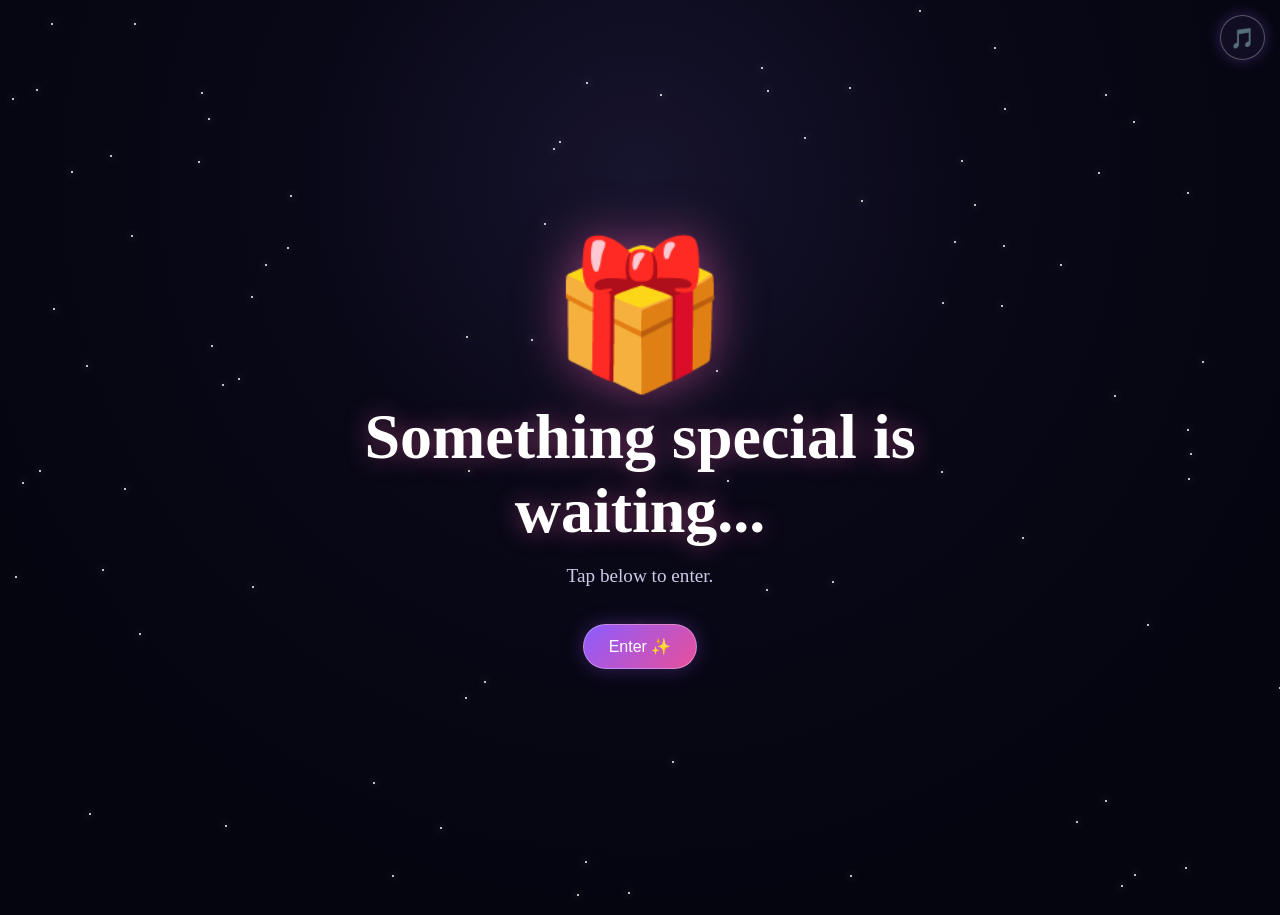
<file: index.html>
<!DOCTYPE html>
<html lang="en">
<head>
<meta charset="UTF-8">
<meta name="viewport" content="width=device-width,initial-scale=1.0">
<meta name="theme-color" content="#050510">
<title>Happy Birthday Madzia ❤️</title>

<link rel="stylesheet" href="style.css">
<link rel="stylesheet" href="cake/cake.css">
</head>

<body>

<!-- MUSIC -->
<audio id="bgMusic" loop preload="auto">
  <source src="Seppy_-_Enter_One_(mp3.pm).mp3" type="audio/mpeg">
</audio>

<button id="musicToggle" onclick="toggleMusic()">🎵</button>

<!-- NIGHT SKY -->
<div id="sky">
  <div id="stars"></div>
  <div id="shootingStars"></div>
  <div id="sparkles"></div>
  <div id="heartTrail"></div>
</div>

<!-- OPENING -->
<section id="opening" class="screen active">
  <div class="opening-box">
    <div class="gift">🎁</div>
    <h1>Something special is waiting...</h1>
    <p>Tap below to enter.</p>
    <button class="primary-button" onclick="enterBirthday()">Enter ✨</button>
  </div>
</section>

<!-- MEMORIES -->
<section id="memories" class="screen">
  <div class="content">
    <span class="small-title">A little memory...</span>
    <h2>Some moments become memories without us even noticing. 🌙</h2>
    <p>
      And sometimes, those little moments become more special
      than we expected.
    </p>

    <button class="primary-button" onclick="showScreen('moonScreen')">
      Continue ✨
    </button>
  </div>
</section>

<!-- MOON -->
<section id="moonScreen" class="screen">
  <div class="moon-area">
    <div id="moonObject" onclick="reactToMoon()">🌕</div>
    <h2>24 / 7 🌙</h2>
    <p>Some people somehow stay in your thoughts all the time.</p>
    <p id="moonMessage"></p>

    <button class="primary-button" onclick="showScreen('confession')">
      Continue
    </button>
  </div>
</section>

<!-- CONFESSION -->
<section id="confession" class="screen">
  <div class="content">
    <h2>A little question... 💌</h2>
    <p>There is something I've wanted to say.</p>

    <div class="envelope" id="confessionEnvelope" onclick="openEnvelope()">
      💌
      <span>Tap to open</span>
    </div>

    <div id="letterReveal" class="hidden">
      <p>
        You became one of those little parts of life
        that are genuinely worth remembering. ❤️
      </p>

      <h3>Will you keep this little memory?</h3>

      <div class="choice-buttons">
        <button onclick="yesAnswer()">YES ❤️</button>
        <button onclick="noAnswer()">NO</button>
      </div>

      <p id="answerMessage"></p>
    </div>

    <button id="confessionContinue"
            class="primary-button hidden"
            onclick="showScreen('wishes')">
      Continue ✨
    </button>
  </div>
</section>

<!-- WISHES -->
<section id="wishes" class="screen">
  <div class="content">
    <h2>Six little wishes ⭐</h2>
    <p>Tap each star.</p>

    <div id="wishStars">
      <button class="wish-star" onclick="showWish(0)">⭐</button>
      <button class="wish-star" onclick="showWish(1)">⭐</button>
      <button class="wish-star" onclick="showWish(2)">⭐</button>
      <button class="wish-star" onclick="showWish(3)">⭐</button>
      <button class="wish-star" onclick="showWish(4)">⭐</button>
      <button class="wish-star" onclick="showWish(5)">⭐</button>
    </div>

    <div id="wishCounter">0 / 6</div>
    <div id="wishDisplay"></div>

    <div id="secretStar" class="hidden" onclick="unlockSecretStar()">
      🌠
    </div>

    <p id="secretStarMessage"></p>

    <button id="wishesContinue"
            class="primary-button hidden"
            onclick="showScreen('cake')">
      Continue 🎂
    </button>
  </div>
</section>

<!-- CAKE -->
<section id="cake" class="screen">
  <div id="cakeMount"></div>
</section>

<!-- CELEBRATION -->
<section id="celebration" class="screen">
  <div id="celebrationEffects">
    <div id="confettiContainer"></div>
    <div id="balloonContainer"></div>
  </div>

  <div class="content celebration-content">
    <h1>🎉 Congratulations! 🎉</h1>
    <h2>Happy Birthday, MADZIA! ❤️</h2>
    <p>
      May your day be filled with happiness,
      beautiful memories and countless reasons to smile. ✨
    </p>

    <button class="primary-button" onclick="showScreen('secret')">
      One last question 🔐
    </button>
  </div>
</section>

<!-- SECRET -->
<section id="secret" class="screen">
  <div class="content">
    <h2>🔐 Secret Question</h2>

    <p>
      What colour was the shirt I was wearing
      in the first photo you saw of me?
    </p>

    <input
      id="secretAnswer"
      type="text"
      placeholder="Enter your answer"
      autocomplete="off"
    >

    <button class="primary-button" onclick="checkSecretAnswer()">
      Unlock 🔓
    </button>

    <div id="verification"></div>
    <div id="secretMessage"></div>

    <button id="finalContinue"
            class="primary-button hidden"
            onclick="showScreen('final')">
      Continue 🌙
    </button>
  </div>
</section>

<!-- FINAL -->
<section id="final" class="screen">
  <div class="content final-content">
    <div class="final-stars">✨ ⭐ ✨</div>

    <h1>Happy Birthday, Madzia ❤️</h1>

    <p>
      Some moments are small...
      but somehow they stay with us forever.
    </p>

    <p>
      I hope this little memory stays with you too. 🌙✨
    </p>

    <div class="final-stars">🌙 ✨ ❤️ ✨ 🌙</div>
  </div>
</section>

<!-- EFFECT CONTAINERS -->
<div id="floatingHearts"></div>
<div id="floatingSparkles"></div>

<script src="script.js"></script>
</body>
</html>
</file>
<file: style.css>
*{
  box-sizing:border-box;
  margin:0;
  padding:0;
}

:root{
  --bg:#050510;
  --text:#fff;
  --soft:#cfc9e8;
  --pink:#ff6fae;
  --purple:#9d7cff;
  --glow:rgba(255,105,180,.45);
}

html,body{
  width:100%;
  min-height:100%;
  overflow-x:hidden;
  background:var(--bg);
  color:var(--text);
  font-family:Georgia,"Times New Roman",serif;
}

body{
  min-height:100vh;
  position:relative;
  background:
    radial-gradient(circle at 50% 20%,#17142e 0,#090817 35%,#050510 75%);
}

/* SKY */

#sky{
  position:fixed;
  inset:0;
  overflow:hidden;
  pointer-events:none;
  z-index:0;
}

#stars,
#shootingStars,
#sparkles{
  position:absolute;
  inset:0;
}

.star{
  position:absolute;
  width:2px;
  height:2px;
  border-radius:50%;
  background:#fff;
  box-shadow:0 0 8px #fff;
  animation:twinkle 2s infinite alternate;
}

.shooting-star{
  position:absolute;
  width:100px;
  height:2px;
  background:linear-gradient(90deg,transparent,#fff);
  transform:rotate(-25deg);
  animation:shoot 1.2s linear forwards;
}

.spark{
  position:absolute;
  width:4px;
  height:4px;
  border-radius:50%;
  background:#fff;
  box-shadow:0 0 12px #fff;
  animation:sparkle 1.5s ease-out forwards;
}

@keyframes twinkle{
  from{opacity:.2;transform:scale(.7)}
  to{opacity:1;transform:scale(1.3)}
}

@keyframes shoot{
  from{opacity:0;transform:translate(0,0) rotate(-25deg)}
  15%{opacity:1}
  to{opacity:0;transform:translate(-280px,280px) rotate(-25deg)}
}

@keyframes sparkle{
  from{opacity:1;transform:scale(1)}
  to{opacity:0;transform:scale(2.5)}
}

/* SCREENS */

.screen{
  position:relative;
  z-index:2;
  min-height:100vh;
  width:100%;
  display:none;
  align-items:center;
  justify-content:center;
  padding:30px 18px;
  text-align:center;
}

.screen.active{
  display:flex;
  animation:screenIn 1s ease;
}

@keyframes screenIn{
  from{opacity:0;transform:translateY(15px)}
  to{opacity:1;transform:translateY(0)}
}

.content,
.opening-box{
  width:min(700px,100%);
  padding:30px 20px;
  position:relative;
}

h1{
  font-size:clamp(2rem,7vw,4rem);
  line-height:1.15;
  text-shadow:0 0 25px var(--glow);
}

h2{
  font-size:clamp(1.6rem,5vw,2.7rem);
  line-height:1.3;
  margin:15px 0;
  text-shadow:0 0 15px rgba(255,255,255,.2);
}

h3{
  margin:20px 0 12px;
  font-size:1.3rem;
}

p{
  color:var(--soft);
  font-size:clamp(1rem,3.5vw,1.2rem);
  line-height:1.8;
  margin:12px auto;
}

.small-title{
  color:#d9bfff;
  letter-spacing:3px;
  text-transform:uppercase;
  font-size:.8rem;
}

/* BUTTONS */

.primary-button,
.choice-buttons button{
  border:1px solid rgba(255,255,255,.3);
  border-radius:30px;
  padding:12px 25px;
  margin:18px 6px 0;
  color:#fff;
  background:linear-gradient(135deg,#8c5cff,#e84f9b);
  box-shadow:0 0 20px rgba(160,90,255,.3);
  cursor:pointer;
  font-size:1rem;
  transition:.3s;
}

.primary-button:hover,
.choice-buttons button:hover{
  transform:translateY(-3px) scale(1.03);
  box-shadow:0 0 30px rgba(255,100,190,.5);
}

.primary-button:active,
.choice-buttons button:active{
  transform:scale(.96);
}

/* OPENING */

.gift{
  font-size:clamp(5rem,25vw,9rem);
  animation:giftFloat 2.5s ease-in-out infinite;
  filter:drop-shadow(0 0 25px rgba(255,100,180,.5));
}

@keyframes giftFloat{
  0%,100%{transform:translateY(0) rotate(-2deg)}
  50%{transform:translateY(-15px) rotate(2deg)}
}

/* MUSIC */

#musicToggle{
  position:fixed;
  top:15px;
  right:15px;
  z-index:20;
  width:45px;
  height:45px;
  border:1px solid rgba(255,255,255,.3);
  border-radius:50%;
  background:rgba(20,15,40,.8);
  color:#fff;
  font-size:20px;
  cursor:pointer;
  box-shadow:0 0 15px rgba(160,100,255,.3);
}

/* MOON */

.moon-area{
  display:flex;
  flex-direction:column;
  align-items:center;
  width:min(650px,100%);
}

#moonObject{
  font-size:clamp(8rem,35vw,15rem);
  cursor:pointer;
  filter:drop-shadow(0 0 35px rgba(255,245,190,.55));
  transition:.5s;
  user-select:none;
}

#moonObject:hover{
  transform:scale(1.06);
}

#moonObject.reacted{
  transform:scale(1.15);
  filter:drop-shadow(0 0 70px rgba(255,245,190,.9));
}

#moonMessage{
  min-height:30px;
  color:#ffe9a8;
}

/* ENVELOPE */

.envelope{
  width:150px;
  height:110px;
  margin:30px auto;
  display:flex;
  flex-direction:column;
  align-items:center;
  justify-content:center;
  gap:8px;
  border-radius:12px;
  background:linear-gradient(145deg,#f5d7e8,#c68ac0);
  color:#4b1748;
  font-size:3.5rem;
  cursor:pointer;
  box-shadow:0 0 35px rgba(255,100,190,.4);
  transition:.5s;
}

.envelope span{
  font-size:.75rem;
  color:#4b1748;
}

.envelope.opened{
  transform:scale(1.05) rotate(-2deg);
}

/* WISHES */

#wishStars{
  display:flex;
  flex-wrap:wrap;
  justify-content:center;
  gap:12px;
  margin:30px auto;
  max-width:500px;
}

.wish-star{
  width:55px;
  height:55px;
  border:0;
  border-radius:50%;
  background:transparent;
  color:#fff;
  font-size:2rem;
  cursor:pointer;
  filter:drop-shadow(0 0 8px #fff);
  transition:.3s;
}

.wish-star:hover{
  transform:scale(1.3) rotate(15deg);
}

.wish-star.used{
  opacity:.25;
  transform:scale(.8);
}

#wishCounter{
  color:#d9bfff;
  font-size:1rem;
}

#wishDisplay{
  min-height:80px;
  margin:15px auto;
  max-width:550px;
  color:#fff;
  font-size:1.1rem;
  line-height:1.7;
}

#secretStar{
  margin:25px auto;
  width:65px;
  font-size:3rem;
  cursor:pointer;
  filter:drop-shadow(0 0 18px #fff);
  animation:secretStar 1.5s infinite alternate;
}

@keyframes secretStar{
  from{transform:scale(.9);opacity:.7}
  to{transform:scale(1.2);opacity:1}
}

/* SECRET */

#secretAnswer{
  width:min(400px,90%);
  padding:14px 18px;
  border:1px solid rgba(255,255,255,.3);
  border-radius:25px;
  outline:none;
  background:rgba(255,255,255,.08);
  color:#fff;
  text-align:center;
  font-size:1rem;
  margin:20px auto;
}

#secretAnswer::placeholder{
  color:#aaa;
}

#verification{
  min-height:50px;
  margin-top:20px;
  color:#8affbd;
  line-height:1.8;
}

#secretMessage{
  color:#ffd1e8;
  line-height:1.8;
  margin-top:15px;
}

/* CELEBRATION */

#celebrationEffects{
  position:absolute;
  inset:0;
  overflow:hidden;
  pointer-events:none;
}

#confettiContainer,
#balloonContainer{
  position:absolute;
  inset:0;
}

.confetti{
  position:absolute;
  width:8px;
  height:14px;
  animation:confettiFall 4s linear forwards;
}

@keyframes confettiFall{
  from{transform:translateY(-20px) rotate(0);opacity:1}
  to{transform:translateY(110vh) rotate(720deg);opacity:0}
}

.balloon{
  position:absolute;
  bottom:-120px;
  width:45px;
  height:58px;
  border-radius:50%;
  animation:balloonRise 7s linear forwards;
}

@keyframes balloonRise{
  to{transform:translateY(-120vh) rotate(12deg)}
}

.celebration-content{
  z-index:3;
}

.celebration-content h1{
  animation:celebratePulse 1.5s infinite alternate;
}

@keyframes celebratePulse{
  from{transform:scale(1)}
  to{transform:scale(1.05)}
}

/* FLOATING HEARTS */

.heart{
  position:fixed;
  z-index:15;
  pointer-events:none;
  font-size:22px;
  animation:heartFloat 1.8s ease-out forwards;
}

@keyframes heartFloat{
  from{
    opacity:1;
    transform:translate(-50%,-50%) scale(.7);
  }
  to{
    opacity:0;
    transform:translate(-50%,-180px) scale(1.5);
  }
}

.trail-heart{
  position:fixed;
  z-index:14;
  pointer-events:none;
  font-size:15px;
  animation:trailFade .8s ease-out forwards;
}

@keyframes trailFade{
  to{
    opacity:0;
    transform:scale(2) translateY(-20px);
  }
}

/* FINAL */

.final-content{
  max-width:700px;
}

.final-stars{
  font-size:2rem;
  margin:25px 0;
  animation:twinkle 2s infinite alternate;
}

/* HELPERS */

.hidden{
  display:none!important;
}

#floatingHearts,
#floatingSparkles{
  position:fixed;
  inset:0;
  pointer-events:none;
  z-index:12;
}

/* MOBILE */

@media(max-width:600px){
  .screen{
    padding:20px 12px;
  }

  .content,
  .opening-box{
    padding:25px 10px;
  }

  .primary-button,
  .choice-buttons button{
    padding:11px 20px;
  }

  #musicToggle{
    width:40px;
    height:40px;
    font-size:17px;
  }
}

@media(prefers-reduced-motion:reduce){
  *,
  *::before,
  *::after{
    animation-duration:.01ms!important;
    animation-iteration-count:1!important;
    transition:none!important;
  }
}
</file>
<file: cake/cake.css>
.cake-component{
  position:relative;
  width:100%;
  min-height:100vh;
  display:flex;
  flex-direction:column;
  align-items:center;
  justify-content:center;
  padding:20px 10px;
  overflow:hidden;
  text-align:center;
}

.cake-spotlight{
  position:absolute;
  width:520px;
  height:520px;
  left:50%;
  top:43%;
  transform:translate(-50%,-50%);
  border-radius:50%;
  background:radial-gradient(circle,rgba(255,255,255,.18),rgba(255,220,235,.06) 38%,transparent 70%);
  pointer-events:none;
  animation:spotlight 4s ease-in-out infinite;
}

@keyframes spotlight{
  0%,100%{opacity:.65}
  50%{opacity:1}
}

.cake-wrapper{
  position:relative;
  width:310px;
  height:300px;
  perspective:900px;
  transform-style:preserve-3d;
  z-index:5;
  transition:transform .15s ease;
}

.cake-plate{
  position:absolute;
  left:50%;
  bottom:12px;
  width:290px;
  height:28px;
  transform:translateX(-50%) rotateX(65deg);
  border-radius:50%;
  background:linear-gradient(#f8f7fa,#aaa7b0);
  box-shadow:0 14px 24px rgba(0,0,0,.45),inset 0 3px 6px #fff;
}

.cake-base{
  position:absolute;
  left:50%;
  bottom:45px;
  width:260px;
  height:145px;
  transform:translateX(-50%);
  border-radius:24px 24px 34px 34px;
  background:linear-gradient(
    90deg,
    #d8d5d8,
    #fff 12%,
    #fff 50%,
    #f7f6f7 88%,
    #d4d1d5
  );
  box-shadow:
    0 20px 30px rgba(0,0,0,.38),
    inset 0 10px 18px rgba(255,255,255,.95),
    inset 0 -18px 22px rgba(120,115,125,.12);
  overflow:visible;
}

.cake-base::after{
  content:"";
  position:absolute;
  left:7px;
  right:7px;
  bottom:12px;
  height:18px;
  border-radius:0 0 24px 24px;
  background:linear-gradient(
    90deg,
    rgba(210,205,210,.35),
    transparent 18%,
    transparent 82%,
    rgba(210,205,210,.35)
  );
}

.cake-top{
  position:absolute;
  left:0;
  top:-23px;
  width:260px;
  height:62px;
  border-radius:50%;
  background:radial-gradient(
    ellipse at 50% 35%,
    #fff 0 48%,
    #faf8fa 72%,
    #ddd9de 100%
  );
  box-shadow:
    inset 0 6px 10px rgba(255,255,255,.95),
    0 7px 10px rgba(0,0,0,.12);
  z-index:4;
}

.cake-top::after{
  content:"";
  position:absolute;
  left:12px;
  right:12px;
  bottom:-9px;
  height:22px;
  border-radius:0 0 50% 50%;
  background:linear-gradient(#fff,#eee9ed);
  box-shadow:0 3px 5px rgba(0,0,0,.08);
}

.cake-frosting{
  position:absolute;
  left:9px;
  right:9px;
  top:31px;
  height:38px;
  z-index:7;
}

.cake-frosting span{
  position:absolute;
  width:40px;
  height:25px;
  border-radius:0 0 50% 50%;
  background:linear-gradient(#fff,#eee9ed);
  box-shadow:0 3px 5px rgba(0,0,0,.1);
}

.cake-frosting span:nth-child(1){left:0}
.cake-frosting span:nth-child(2){left:39px;top:5px}
.cake-frosting span:nth-child(3){left:78px}
.cake-frosting span:nth-child(4){right:78px}
.cake-frosting span:nth-child(5){right:39px;top:5px}
.cake-frosting span:nth-child(6){right:0}

.strawberries{
  position:absolute;
  inset:0;
  z-index:10;
}

.strawberry{
  position:absolute;
  font-size:30px;
  line-height:1;
  filter:drop-shadow(0 3px 4px rgba(0,0,0,.25));
  animation:berry 3s ease-in-out infinite;
}

.strawberry:nth-child(1){
  left:28px;
  top:4px;
  transform:rotate(-15deg);
}

.strawberry:nth-child(2){
  left:50%;
  top:-4px;
  transform:translateX(-50%);
}

.strawberry:nth-child(3){
  right:28px;
  top:4px;
  transform:rotate(15deg);
  animation-delay:1s;
}

@keyframes berry{
  50%{
    filter:drop-shadow(0 5px 8px rgba(255,90,120,.35));
  }
}

.cake-name{
  position:absolute;
  left:50%;
  top:54px;
  transform:translateX(-50%) rotate(-4deg);
  z-index:12;
  font-family:
    "Brush Script MT",
    "Segoe Script",
    "URW Chancery L",
    cursive;
  font-size:40px;
  font-weight:700;
  color:#d56d8c;
  white-space:nowrap;
  text-shadow:
    0 1px 1px #fff,
    0 2px 3px rgba(120,60,80,.22);
}

.candles{
  position:absolute;
  left:50%;
  top:3px;
  width:158px;
  height:90px;
  transform:translateX(-50%);
  display:flex;
  justify-content:space-between;
  z-index:20;
}

.candle{
  position:relative;
  width:24px;
  height:78px;
}

.candle-stick{
  position:absolute;
  left:50%;
  bottom:-15px;
  width:15px;
  height:55px;
  transform:translateX(-50%);
  border-radius:5px;
  background:
    repeating-linear-gradient(
      135deg,
      #fff 0 7px,
      #ef8fa7 8px 13px
    );
  box-shadow:2px 4px 6px rgba(0,0,0,.22);
}

.flame{
  position:absolute;
  left:50%;
  top:-3px;
  width:22px;
  height:34px;
  transform:translateX(-50%);
  transform-origin:center bottom;
  border-radius:50%;
  background:
    radial-gradient(
      ellipse at center bottom,
      #fff 0 20%,
      #fff6a0 20% 40%,
      #ffae22 48%,
      #ff5c1a 75%,
      transparent 76%
    );
  filter:drop-shadow(0 0 9px rgba(255,180,40,.9));
  animation:flame .55s ease-in-out infinite alternate;
}

@keyframes flame{
  from{
    transform:translateX(-50%) rotate(-5deg) scale(.95);
  }
  to{
    transform:translateX(-50%) rotate(5deg) scale(1.08);
  }
}

.flame.blown-out{
  animation:out .45s ease forwards;
}

@keyframes out{
  to{
    opacity:0;
    transform:translateX(-50%) translateY(-8px) scale(.1);
  }
}

.candle-glow{
  position:absolute;
  left:50%;
  top:0;
  width:180px;
  height:110px;
  transform:translateX(-50%);
  border-radius:50%;
  background:
    radial-gradient(
      ellipse,
      rgba(255,190,80,.18),
      transparent 70%
    );
  filter:blur(8px);
  animation:glow 1.2s ease-in-out infinite alternate;
  pointer-events:none;
}

@keyframes glow{
  from{opacity:.4}
  to{opacity:.85}
}

.smoke{
  position:absolute;
  left:50%;
  top:-20px;
  width:10px;
  height:20px;
  transform:translateX(-50%);
  border-radius:50%;
  background:rgba(220,220,220,.35);
  filter:blur(4px);
  animation:smoke 2.5s ease-out forwards;
  animation-delay:var(--smoke-delay,0s);
}

@keyframes smoke{
  0%{
    opacity:.65;
    transform:translateX(-50%) scale(.6);
  }
  50%{
    opacity:.4;
    transform:
      translateX(calc(-50% + 8px))
      translateY(-25px)
      scale(1);
  }
  100%{
    opacity:0;
    transform:
      translateX(calc(-50% - 12px))
      translateY(-65px)
      scale(1.6);
  }
}

.candle-message{
  margin-top:0;
  min-height:28px;
  color:rgba(255,255,255,.82);
  opacity:0;
  transform:translateY(8px);
  transition:.4s;
}

.candle-message.show{
  opacity:1;
  transform:translateY(0);
}

.blow-instruction{
  margin-top:2px;
  color:rgba(255,255,255,.58);
  font-size:13px;
}

.cake-controls{
  display:flex;
  justify-content:center;
  gap:10px;
  flex-wrap:wrap;
  margin-top:16px;
}

.cake-button,
.cake-continue{
  border:1px solid rgba(255,255,255,.2);
  border-radius:999px;
  padding:11px 18px;
  color:#fff;
  font-size:14px;
  font-weight:600;
  background:rgba(255,255,255,.12);
  box-shadow:0 7px 20px rgba(0,0,0,.25);
  cursor:pointer;
  transition:.2s;
}

.cake-button:hover,
.cake-continue:hover{
  transform:translateY(-2px);
  background:rgba(255,255,255,.2);
}

.cake-button:disabled{
  opacity:.4;
  cursor:not-allowed;
}

.cake-button.secondary{
  background:rgba(255,120,150,.14);
}

.cake-message{
  margin-top:18px;
  font-size:23px;
  font-weight:600;
  color:#fff;
  opacity:0;
  transform:translateY(12px) scale(.96);
  transition:.6s;
  text-shadow:0 0 18px rgba(255,255,255,.35);
}

.cake-message.show{
  opacity:1;
  transform:translateY(0) scale(1);
}

.cake-continue{
  margin-top:16px;
  padding:13px 26px;
  background:linear-gradient(135deg,#ff8fab,#c86cff);
  opacity:0;
  pointer-events:none;
  transform:translateY(12px);
}

.cake-continue.show{
  opacity:1;
  pointer-events:auto;
  transform:translateY(0);
}

@media(max-width:600px){
  .cake-wrapper{
    width:300px;
    height:285px;
  }

  .cake-base,
  .cake-top{
    width:250px;
  }

  .cake-base{
    height:140px;
  }

  .cake-top{
    height:60px;
  }

  .cake-frosting{
    top:30px;
  }

  .cake-name{
    font-size:36px;
    top:52px;
  }

  .candles{
    width:150px;
  }

  .cake-plate{
    width:280px;
  }

  .cake-message{
    font-size:21px;
  }
}

@media(max-width:380px){
  .cake-wrapper{
    width:285px;
    height:275px;
  }

  .cake-base,
  .cake-top{
    width:235px;
  }

  .cake-name{
    font-size:34px;
  }

  .candles{
    width:140px;
  }

  .cake-plate{
    width:265px;
  }

  .cake-controls{
    flex-direction:column;
    align-items:center;
  }

  .cake-button{
    width:190px;
  }
}
</file>
